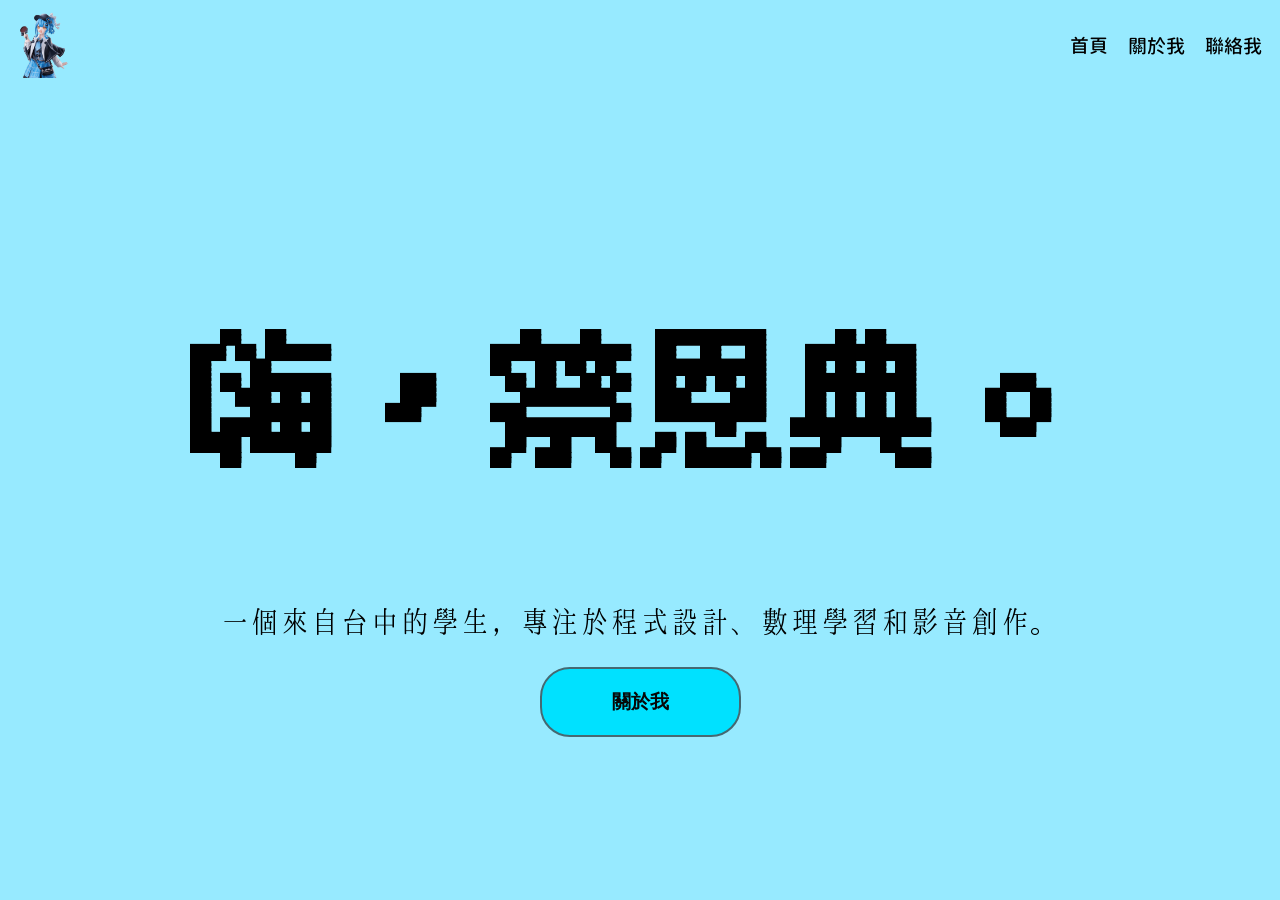
<file: index.html>
<!DOCTYPE html>
<html>
    <head>
        <title>蔡恩典</title>
        <link rel="stylesheet" href="style.css">
        <link rel="icon" href="images\橘雪莉.png" type="images" >
    </head>
    <body>
        <nav>
            <div>
                <img class="logo" src="images\橘雪莉.png" width="70" height="70" alt="Logo">
            </div>
            <ul class="flex-nav">
                <li><a href="index.html">首頁</a></li>
                <li><a href="introduce.html">關於我</a></li>
                <li><a href="contact.html">聯絡我</a></li>
            </ul>
        </nav>

        <section class="hero">
            <h1>嗨，蔡恩典。</h1>
            <p style="font-size: 30px;">一個來自台中的學生，專注於程式設計、數理學習和影音創作。</p>
            <button class="btn"><a href="introduce.html" class="a">關於我</a></button>
        </section>
        
    </body>

</html>
</file>
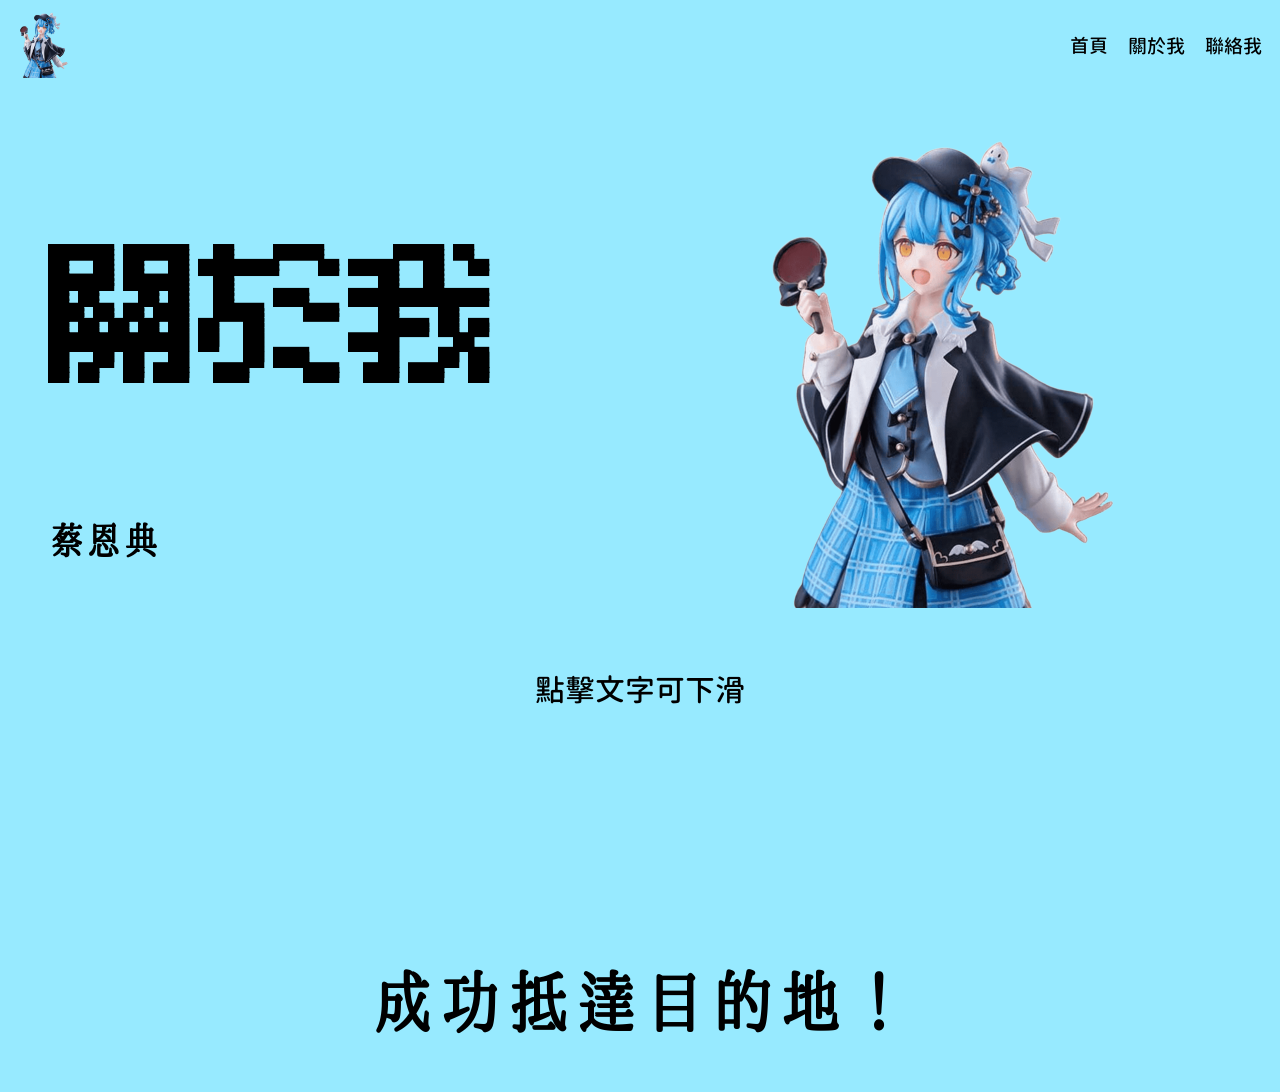
<file: introduce.html>
<!DOCTYPE html>
<html>
    <head>
        <title>關於蔡恩典</title>
        <link rel="stylesheet" href="style2.css">
        <link rel="icon" href="images\橘雪莉.png" type="images" >
    </head>
    <body>
        <nav>
            <div>
                <img class="logo" src="images\橘雪莉.png" width="70" height="70" alt="Logo">
            </div>
            <ul class="flex-nav">
                <li><a href="index.html">首頁</a></li>
                <li><a href="introduce.html">關於我</a></li>
                <li><a href="contact.html">聯絡我</a></li>
            </ul>
        </nav>

        <section>
            <div class="about-me">
            <div class="left">
            <h1 class="left-side">關於我</h1>
            <h5 class="left-side">蔡恩典</h5>
            </div>
            <div class="right">
            <img src="images\橘雪莉.png" width="500" height="500" alt="notAlogo">
            </div>
        </div>
        </section>
        <a href="#intro" class="scroll-btn herobelow" >點擊文字可下滑</a>
        <div style="height: 200px;"></div> 
        <!-- 下滑後的目的地 -->
         <section id="intro">
            
         </section>
        <div id="intro">
            <h2>成功抵達目的地！</h2>
        </div>

        
        
    </body>

</html>
</file>
<file: style.css>
@font-face {
    font-family: "標題字体";
    src: url("fonts/源柔ゴシック500.ttf") format("truetype");
}


@font-face {
    font-family: "文字字体";
    src: url("fonts/霞鶩銘心宋.ttf") format("truetype");
}

@font-face {
    font-family: "大標字体";
    src: url("fonts/精品點陣體9x9 漸層版.ttf") format("truetype");
}

body {
    font-family: "文字字体", sans-serif;
    font-size: 25px;
}
h1 {
    text-align: center;
    font-size: 150px;
    font-family: "大標字体", sans-serif;
}

li {
    font-family: "標題字体", sans-serif;
    font-size: 40px;
    text-align:left;
    list-style-type: none;
    gap: 40px;
}


body {
    background-color: #97eaff;
    text-align: center;
    font-size: 45px;
    min-width: 350px;
}

.hero{
    background-color: #97eaff;
    padding: 100px;
    margin: 25px 25px;
}s

.left-side {
    text-align: left;
}

.right-side {
    text-align: right;
}

.left, .right {
    flex:1;
    vertical-align: top;
    width: 45%;
}

.about-me {
    display: flex;
    background-color: #97eaff;
    padding: 150px;
    margin: 25px 25px;
}

.photo {
    width: 300px;
    height: 300px;
    object-fit: cover;
}

nav > ul {
  background-color: #97eaff;
  list-style: none; /* 移除項目符號 */
  margin: 0;
  padding: 0;
}
nav a {
  color: inherit; /* 移除超連結顏色 */
  font-size: 1.2rem;
  text-decoration: none; /* 移除超連結底線 */
}

/* 滑鼠移到 `<a>` 時變成深底淺色 */
nav a:hover {
  background-color: #456972;
  color: white;
}

.flex-nav {
  display: flex;
  justify-content: right;
  gap: 20px; /* 項目間距 */
  padding-right: 10px;
}

.logo{
    float: left;
}

.btn {
    background-color: #00e1ff;
    transition: background-color 0.3s ease;
    color: white;
    padding: 20px 70px;
    border: 2px solid #456972 ;
    border-radius: 30px;
    cursor: pointer;
    font-size: 1.2rem;
    text-decoration: none;
}
.a {
    color: rgb(6, 8, 8);
    text-decoration: none;
    font-weight:bold;
}

.btn:hover {
  background-color: #008091;
  transform: scale(1.05);
  transition: transform 0.3s ease
}
</file>
<file: style2.css>
@font-face {
    font-family: "標題字体";
    src: url("fonts/源柔ゴシック500.ttf") format("truetype");
}


@font-face {
    font-family: "文字字体";
    src: url("fonts/霞鶩銘心宋.ttf") format("truetype");
}

@font-face {
    font-family: "大標字体";
    src: url("fonts/精品點陣體9x9 漸層版.ttf") format("truetype");
}

body {
    font-family: "文字字体", sans-serif;
    font-size: 25px;
}
h1 {
    text-align: center;
    font-size: 150px;
    font-family: "大標字体", sans-serif;
}

li {
    font-family: "標題字体", sans-serif;
    font-size: 40px;
    text-align:left;
    list-style-type: none;
    gap: 40px;
}

.herobelow{
    font-size:30px;
    font-family: "標題字体", sans-serif;
}

.littlesize{
    font-size:30px;
}

body {
    background-color: #97eaff;
    text-align: center;
    font-size: 45px;
    min-width: 350px;
}

.left-side {
    text-align: left;
}

.right-side {
    text-align: right;
}

.left, .right {
    flex:1;
    vertical-align: top;
    width: 45%;
}

.about-me {
    display: flex;
    background-color: #97eaff;
    padding: 15px;
    margin: 25px 25px;
}

.photo {
    width: 300px;
    height: 300px;
    object-fit: cover;
}

nav > ul {
  background-color: #97eaff;
  list-style: none; /* 移除項目符號 */
  margin: 0;
  padding: 0;
}
nav a {
  color: inherit; /* 移除超連結顏色 */
  font-size: 1.2rem;
  text-decoration: none; /* 移除超連結底線 */
}

/* 滑鼠移到 `<a>` 時變成深底淺色 */
nav a:hover {
  background-color: #456972;
  color: white;
}

.flex-nav {
  display: flex;
  justify-content: right;
  gap: 20px; /* 項目間距 */
  padding-right: 10px;
}

.logo{
    float: left;
}

html {
  scroll-behavior: smooth; /* 全局啟用平滑滾動 */
}

.scroll-btn {
  text-decoration: none;
  color: rgb(0, 0, 0);
  cursor: pointer;
}
</file>
